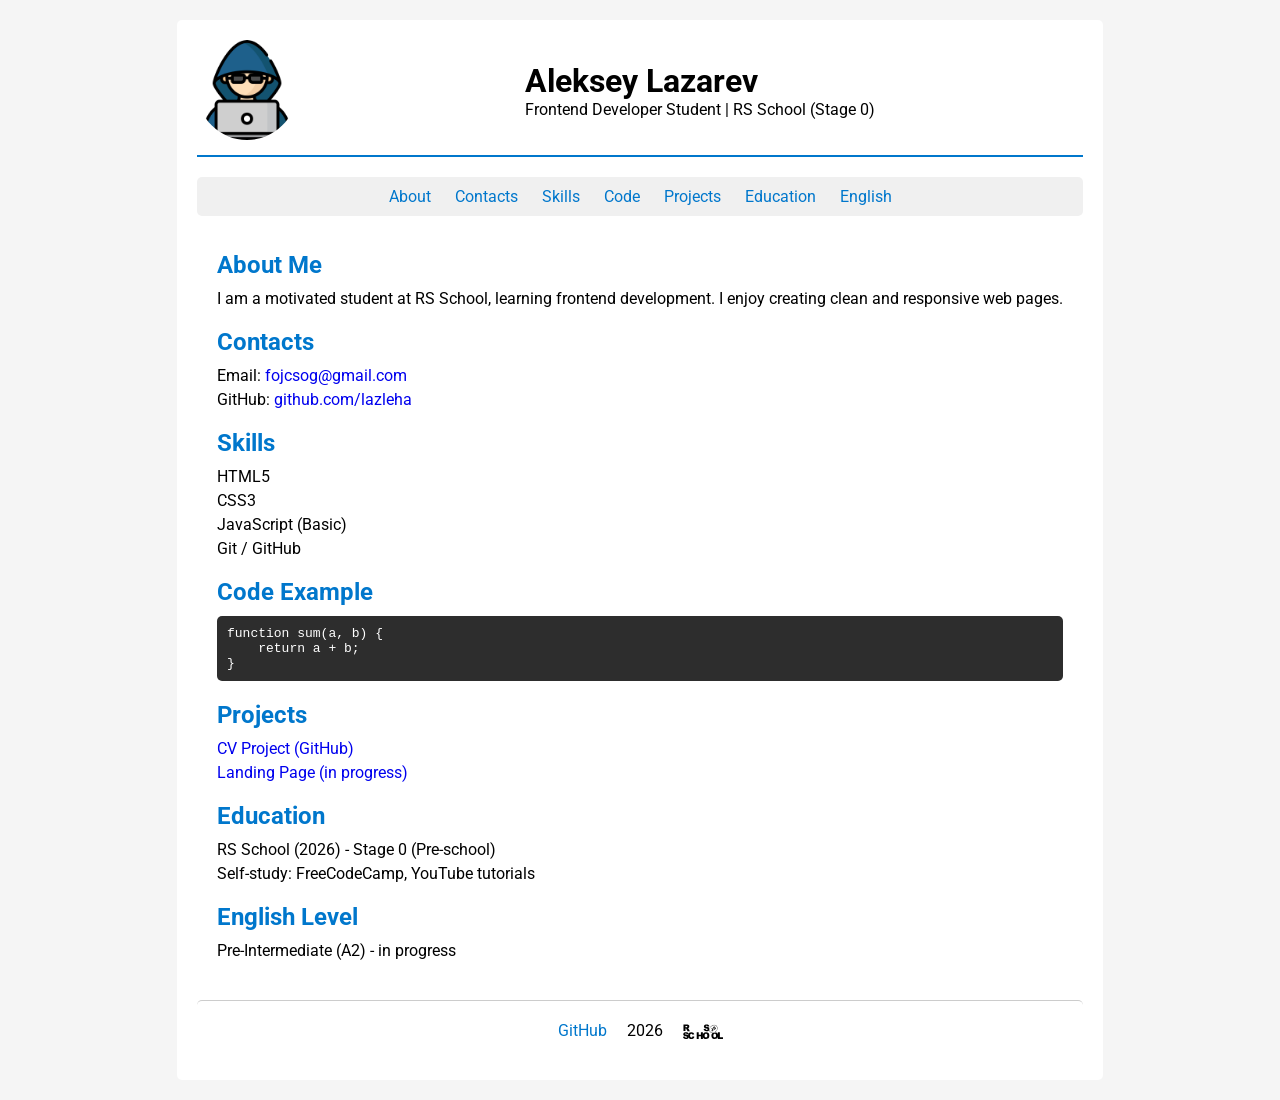
<file: index.html>
<!doctype html>
<html lang="en">
  <head>
    <meta charset="UTF-8">
    <meta name="viewport" content="width=device-width, initial-scale=1.0">
    <title>CV - Aleksey Lazarev</title>
    <link rel="stylesheet" href="style.css" type="text/css">
    <link rel="preconnect" href="https://fonts.gstatic.com">
    <link href="https://fonts.googleapis.com/css2?family=Roboto:wght@100;300;500;700&display=swap" rel="stylesheet">
  </head>
  <body>
    <div class="container">
      <header>
        <img src="./assets/img/cv.png" alt="Avatar" class="avatar">
        <div class="container">
          <h1>Aleksey Lazarev</h1>
          <p>Frontend Developer Student | RS School (Stage 0)</p>
        </div>
      </header>

      <nav>
        <a href="#about">About</a>
        <a href="#contacts">Contacts</a>
        <a href="#skills">Skills</a>
        <a href="#code">Code</a>
        <a href="#projects">Projects</a>
        <a href="#education">Education</a>
        <a href="#english">English</a>
      </nav>

      <main>
        <div class="container">
        <section id="about">
          <h2>About Me</h2>
          <p>
            I am a motivated student at RS School, learning frontend
            development. I enjoy creating clean and responsive web pages.
          </p>
        </section>

        <section id="contacts">
          <h2>Contacts</h2>
          <ul>
            <li>
              Email:
              <a href="mailto:your.email@example.com">fojcsog@gmail.com</a>
            </li>
            <li>
              GitHub:
              <a href="https://github.com/lazleha">github.com/lazleha</a>
            </li>
          </ul>
        </section>

        <section id="skills">
          <h2>Skills</h2>
          <ul>
            <li>HTML5</li>
            <li>CSS3</li>
            <li>JavaScript (Basic)</li>
            <li>Git / GitHub</li>
          </ul>
        </section>

        <section id="code">
          <h2>Code Example</h2>
          <pre><code>function sum(a, b) {
    return a + b;
}</code></pre>
        </section>

        <section id="projects">
          <h2>Projects</h2>
          <ul>
            <li>
              <a href="https://github.com/lazleha/rsschool-cv"
                >CV Project (GitHub)</a
              >
            </li>
            <li><a href="#">Landing Page (in progress)</a></li>
          </ul>
        </section>

        <section id="education">
          <h2>Education</h2>
          <ul>
            <li>RS School (2026) - Stage 0 (Pre-school)</li>
            <li>Self-study: FreeCodeCamp, YouTube tutorials</li>
          </ul>
        </section>

        <section id="english">
          <h2>English Level</h2>
          <ul>
            <li>Pre-Intermediate (A2) - in progress</li>
          </ul>
        </section>
        </div>
      </main>

      <footer class="container">
        <a href="https://github.com/lazleha">GitHub</a>
        <span>2026</span>
        <a href="https://rs.school/">
          <img src="./assets/img/rs-school-logo.svg" alt="RS School Logo" width="40">
        </a>
      </footer>
    </div>
  </body>
</html>
</file>
<file: style.css>
* {
  margin: 0;
  padding: 0;
  box-sizing: border-box;
  text-decoration: none;
}

body {
  font-family: 'Roboto', sans-serif;
  background: #f5f5f5;
  padding: 20px;
  display: flex;
  flex-direction: column;
  justify-content: space-between;
}

.container {
  max-width: 1440px;
  margin: 0 auto;
  background: white;
  padding: 20px;
  border-radius: 5px;
}

header {
  display: flex;
  align-items: center;
  gap: 20px;
  margin-bottom: 20px;
  padding-bottom: 15px;
  border-bottom: 2px solid #0077cc;
}

.avatar {
  width: 100px;
  height: 100px;
  border-radius: 50%;
  object-fit: cover;
}

nav {
  text-align: center;
  margin: 15px 0;
  padding: 10px;
  background: #f0f0f0;
  border-radius: 5px;
}

nav a {
  margin: 0 10px;
  color: #0077cc;
  text-decoration: none;
}

section {
  margin-bottom: 20px;
  scroll-margin-top: 20px;
}

h2 {
  margin-bottom: 10px;
  color: #0077cc;
}

ul {
  list-style: none;
  padding-left: 0;
}

li {
  margin: 5px 0;
}

pre {
  background: #2d2d2d;
  color: white;
  padding: 10px;
  border-radius: 5px;
  overflow-x: auto;
}

footer {
  margin-top: 20px;
  padding-top: 15px;
  border-top: 1px solid #ccc;
  text-align: center;
  display: flex;
  justify-content: center;
  gap: 20px;
  align-items: center;
}

footer a {
  color: #0077cc;
  text-decoration: none;
}

img {
  vertical-align: middle;
}

@media (max-width: 600px) {
  body {
    padding: 10px;
  }
  .container {
    padding: 15px;
  }
  header {
    flex-direction: column;
    text-align: center;
  }
  nav a {
    display: inline-block;
    margin: 5px;
  }
}
</file>
